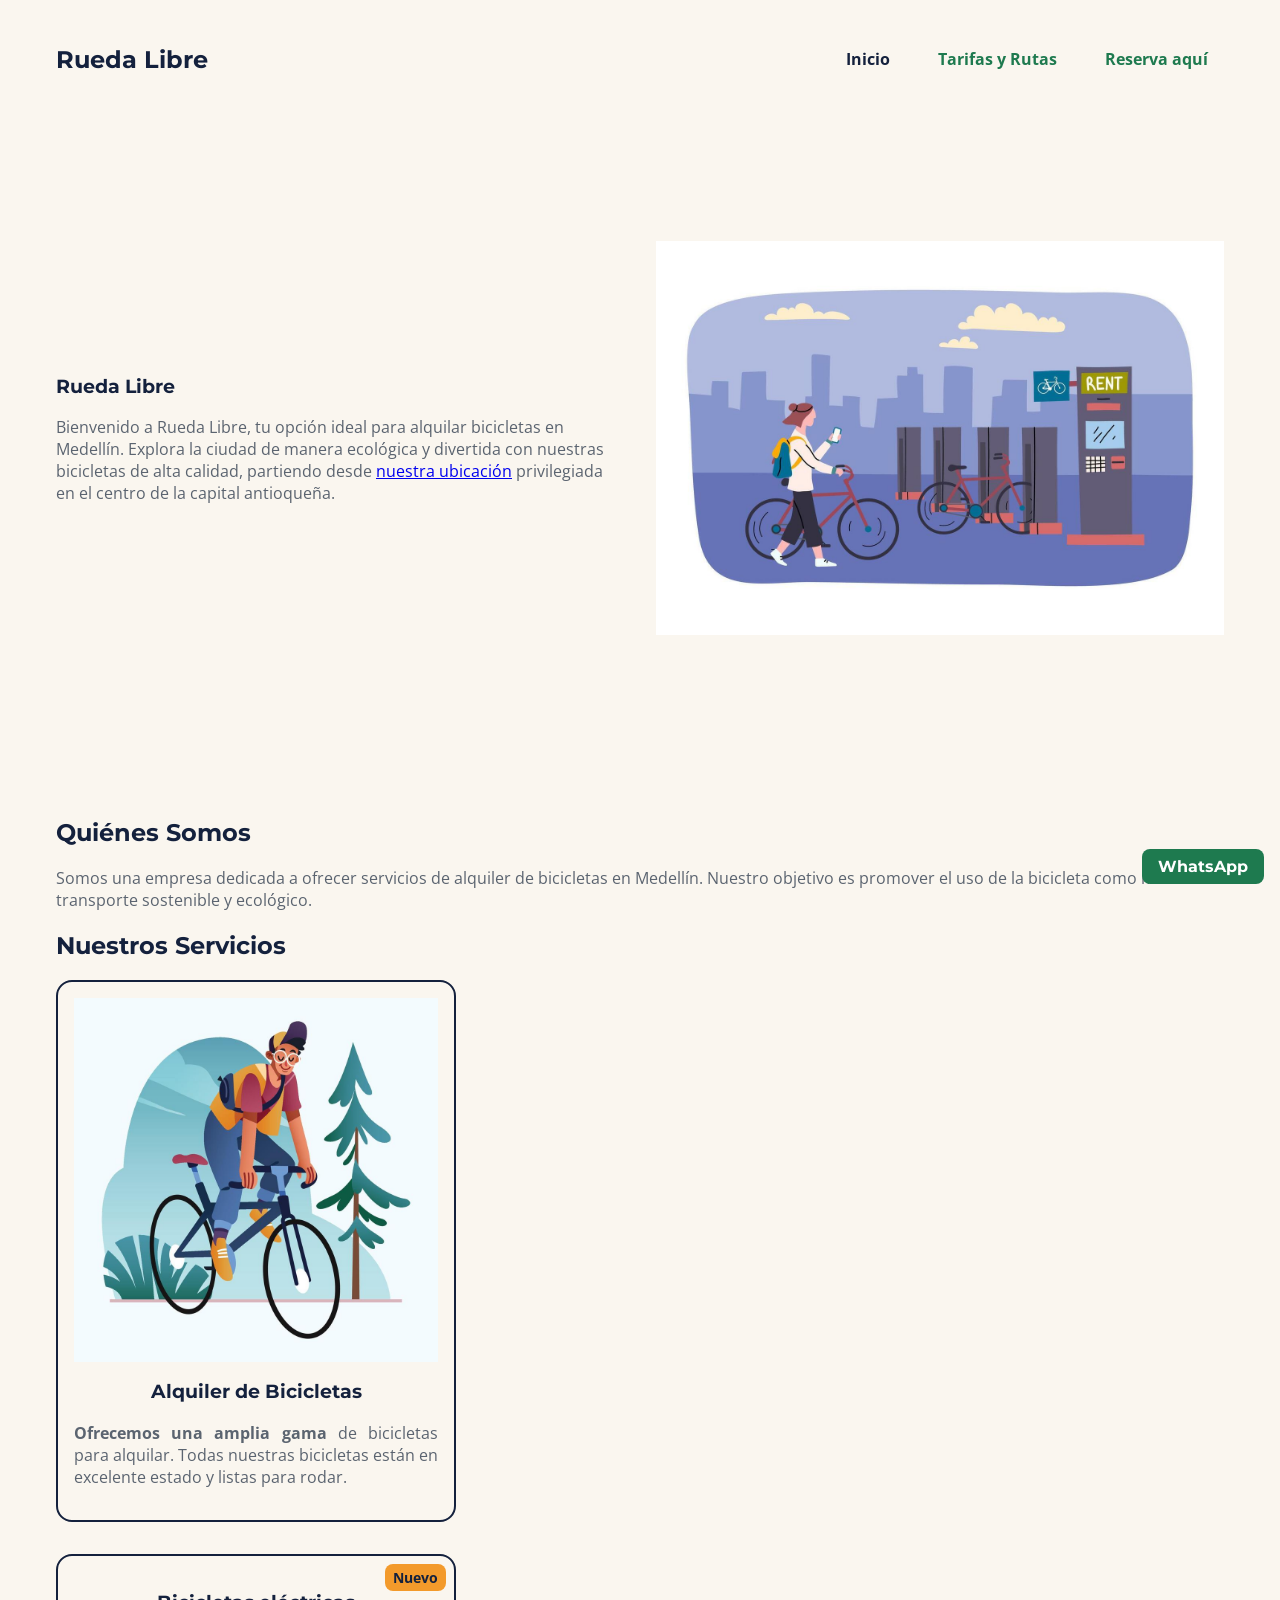
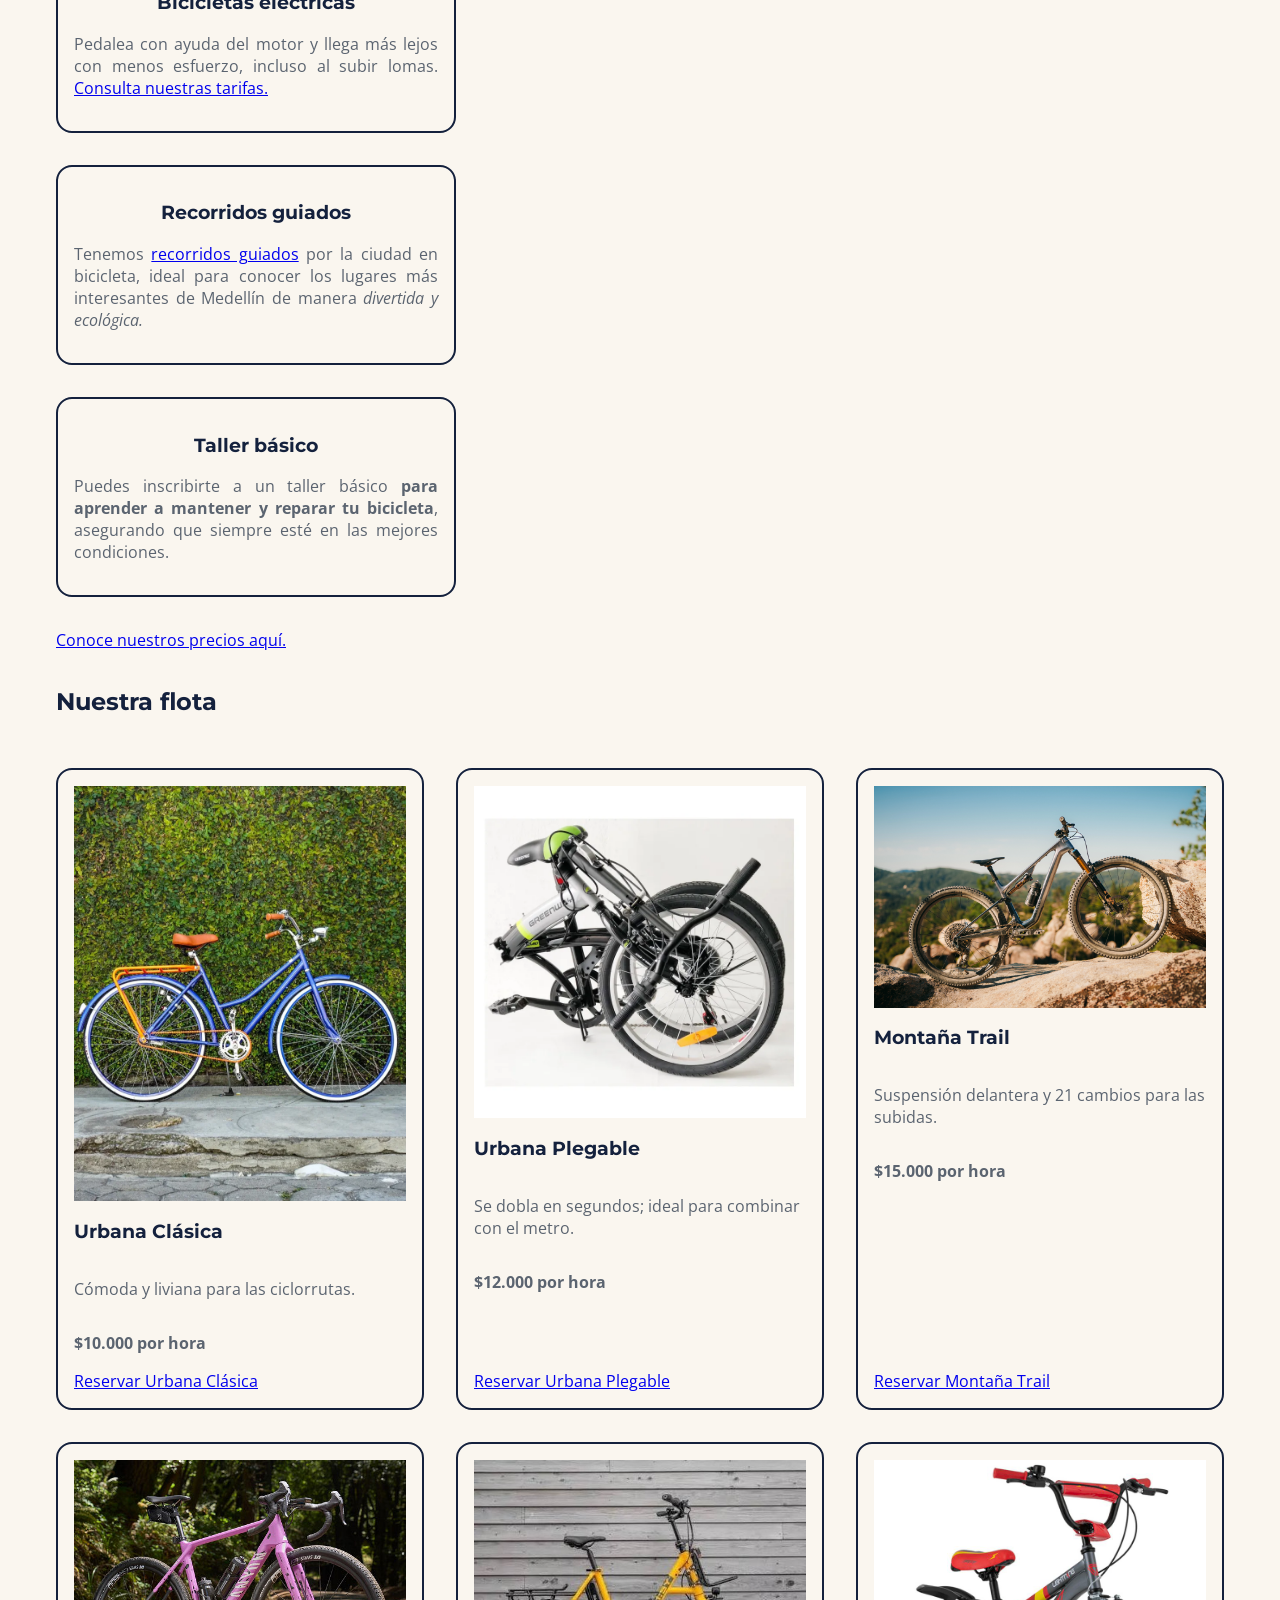
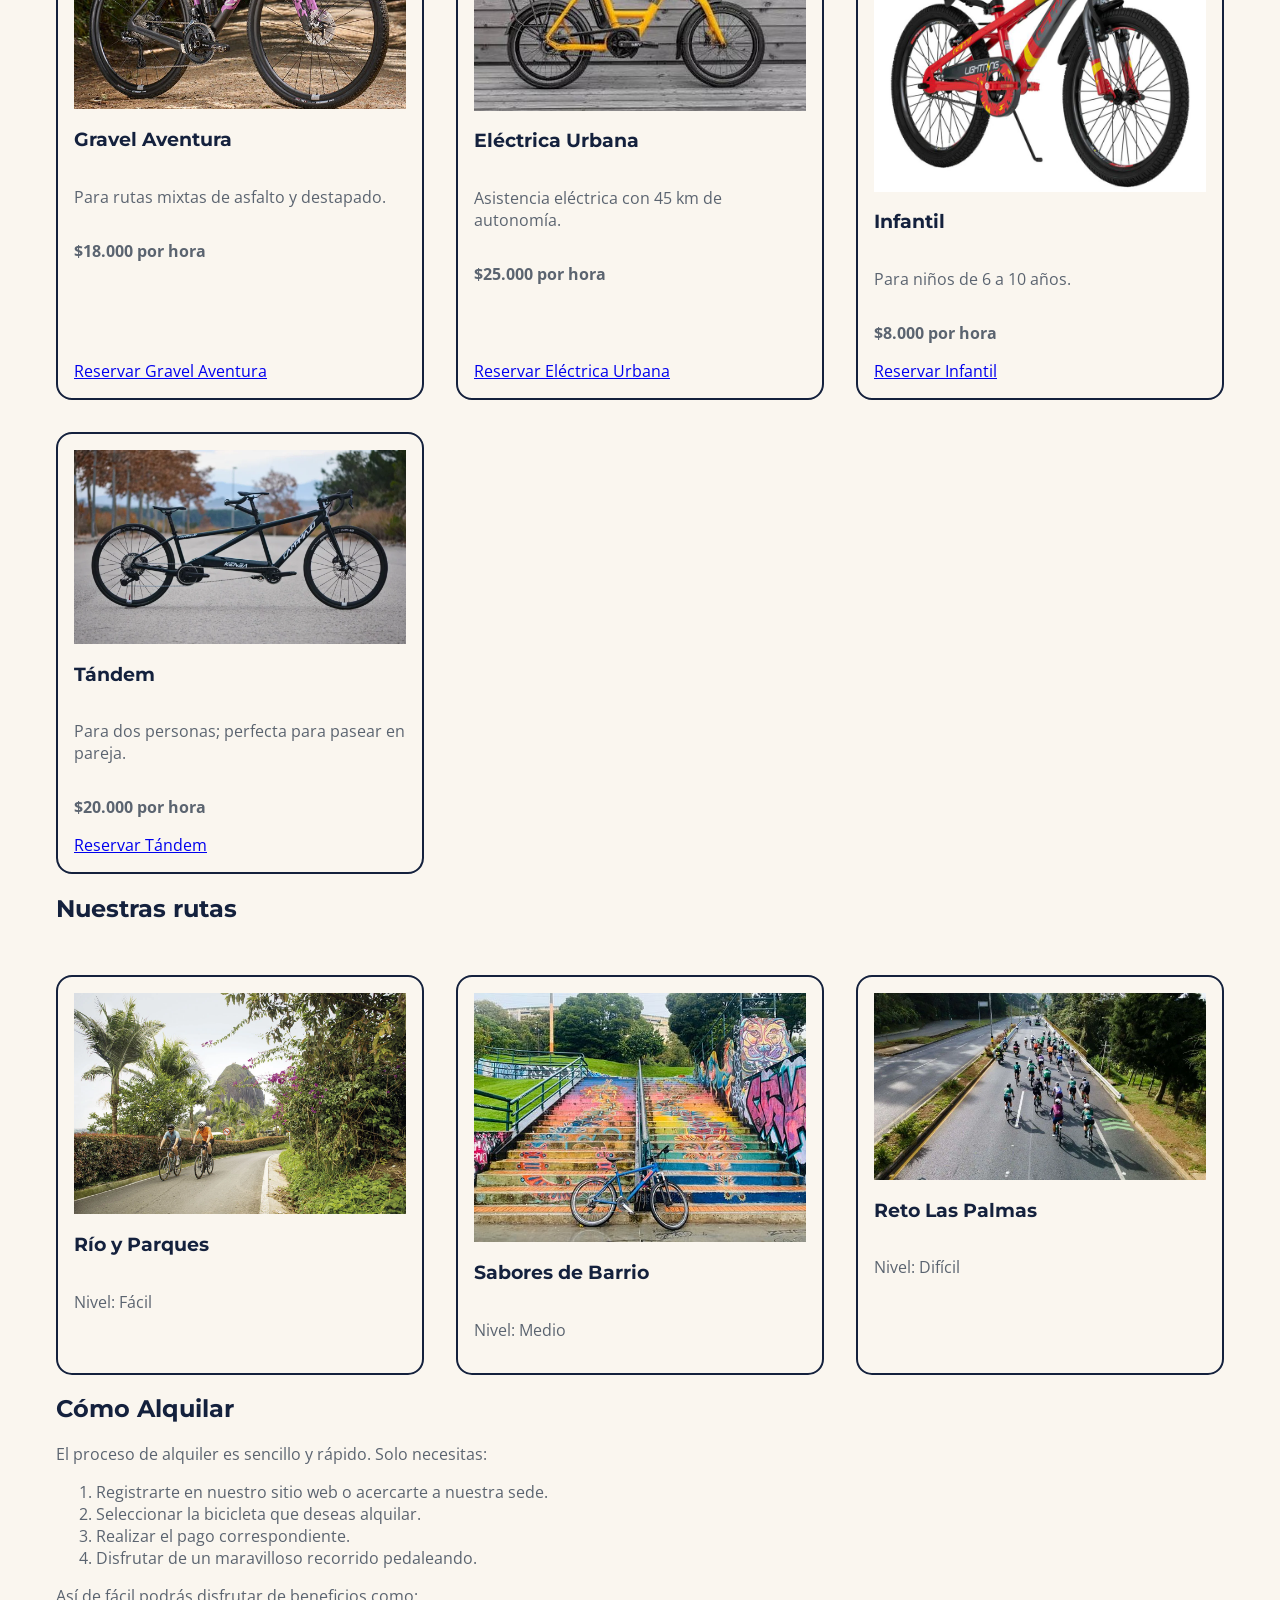
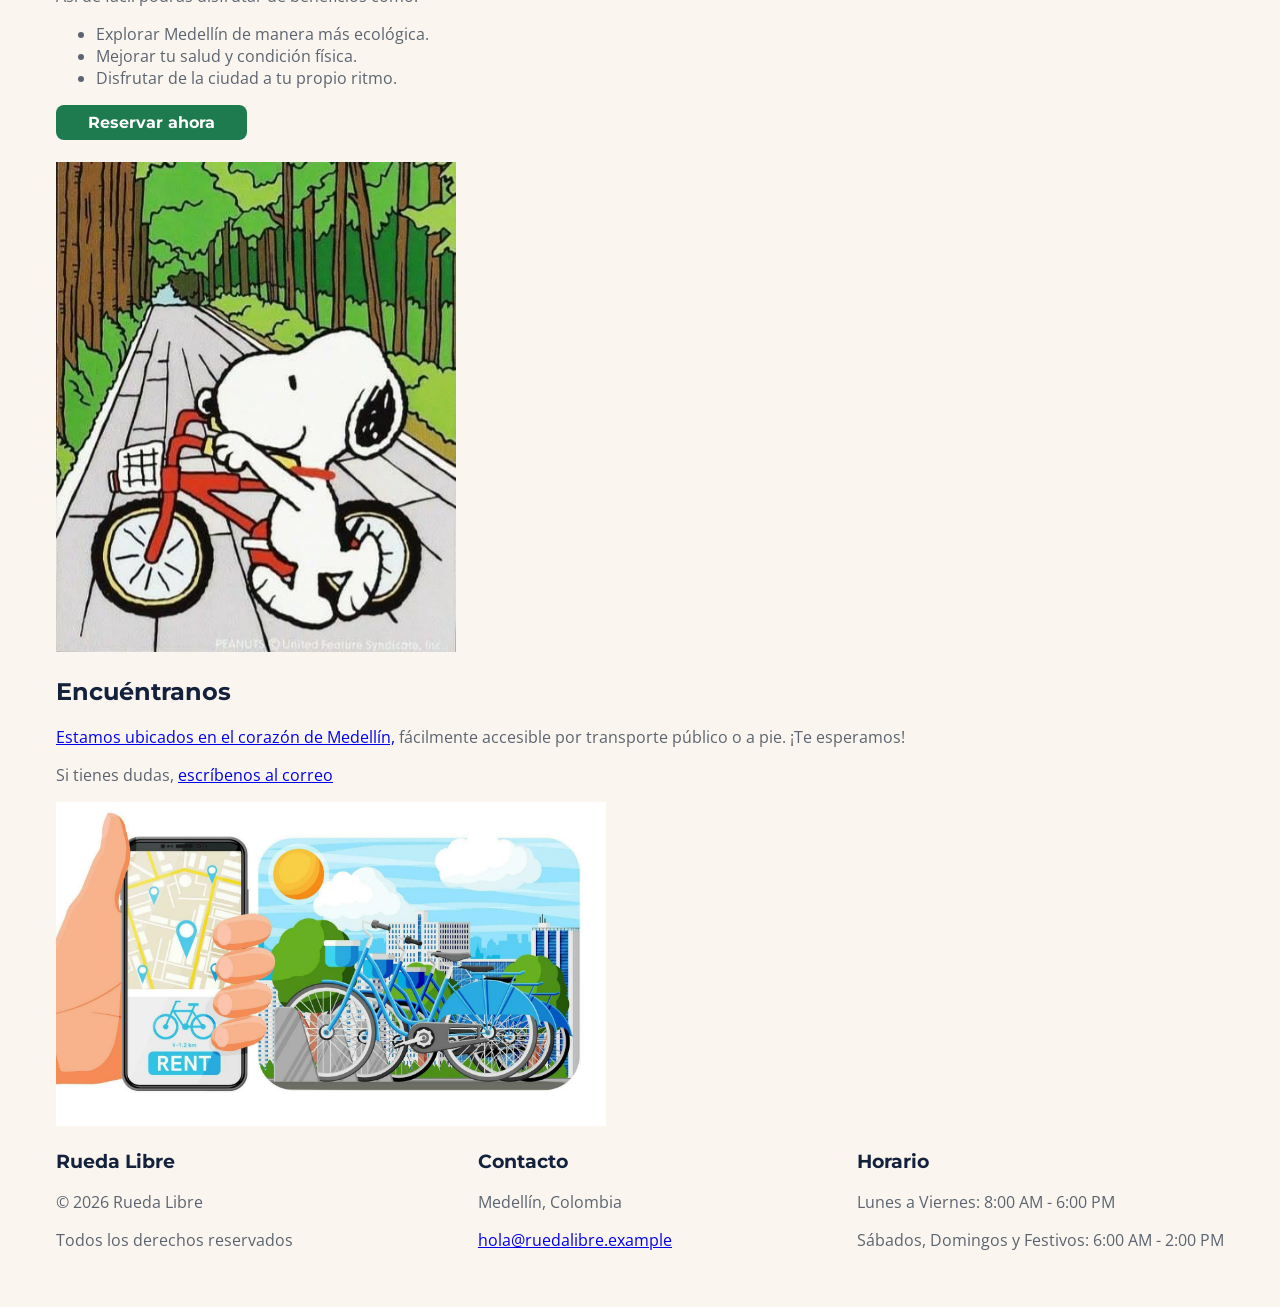
<file: index.html>
<!DOCTYPE html>
<html lang="es">
<head>
    <meta charset="UTF-8">
    <meta name="viewport" content="width=device-width, initial-scale=1.0">
    <meta name="description" content="Rueda Libre es una empresa de alquiler de bicicletas en Medellín">
    <title>Rueda Libre | Alquiler de bicicletas en Medellín</title>
    <link rel="preconnect" href="https://fonts.googleapis.com">
    <link rel="preconnect" href="https://fonts.gstatic.com" crossorigin>
    <link href="https://fonts.googleapis.com/css2?family=Montserrat:wght@400;700&family=Open+Sans:wght@400;600&display=swap" rel="stylesheet">
    <link rel="stylesheet" href="css/styles.css">


</head>

<body>
    <header>
   
        <nav>
            <a href="index.html" class="marca">Rueda Libre</a>
            <ul id="menu">
                <li><a href="index.html" class="activo"><strong>Inicio</strong></a></li>
                <li><a href="paginas/tarifas.html"><strong>Tarifas y Rutas</strong></a></li>                
                <li><a href="paginas/reservas.html"><strong>Reserva aquí</strong></a></li>
            </ul>
        </nav>

        <section class="portada">
            <section>
                <h1>Rueda Libre</h1>
                <p>Bienvenido a Rueda Libre, tu opción ideal para alquilar bicicletas en Medellín. Explora la ciudad de manera ecológica y divertida con nuestras bicicletas de alta calidad, partiendo desde 
                    <a href="#Contacto">nuestra ubicación</a> 
                privilegiada en el centro de la capital antioqueña.</p>
            </section>

            <img src="img/alquiler-bici.jpg" alt="Chica con bicicletas" width="500" height="350">
        </section>
        
   </header>

   <main>
    <section> 
        <h2>Quiénes Somos</h2>
        <p>Somos una empresa dedicada a ofrecer servicios de alquiler de bicicletas en Medellín. Nuestro objetivo es promover el uso de la bicicleta como medio de transporte sostenible y ecológico.</p>
    </section>

    <section id="enlace-tarifas"> 
        <h2>Nuestros Servicios</h2>
       
        <article class="tarjeta">
            <img src="img/boy-bici.jpg" alt="Chico en bicicleta" width="345" height="310">
            <h3>Alquiler de Bicicletas</h3>
        <p><strong>Ofrecemos una amplia gama</strong> de bicicletas para alquilar. Todas nuestras bicicletas están en excelente estado y listas para rodar.</p>
                
        </article>

        <article class="tarjeta tarjeta-nueva">
                <mark class="etiqueta-nuevo">Nuevo</mark>
                <h3>Bicicletas eléctricas</h3>
                <p>Pedalea con ayuda del motor y llega más lejos con menos esfuerzo, incluso al subir lomas. <a href="paginas/tarifas.html">Consulta nuestras tarifas.</a></p>
        </article>

        <article class="tarjeta"> 
            <h3>Recorridos guiados</h3>
            <p>Tenemos <a href="paginas/tarifas.html#tabla-recorridos">recorridos guiados</a> por la ciudad en bicicleta, ideal para conocer los lugares más interesantes de Medellín de manera <em>divertida y ecológica.</em></p>
        </article>

        <article class="tarjeta">
            <h3>Taller básico</h3>
            <p>Puedes inscribirte a un taller básico <strong>para aprender a mantener y reparar tu bicicleta</strong>, asegurando que siempre esté en las mejores condiciones.</p>
        </article>

        <p> <a href="paginas/tarifas.html">Conoce nuestros precios aquí.</a></p>
    </section>


    <section id="flota">
    <h2>Nuestra flota</h2>

    <article>
        <img src="img/urbana-clasica.png" alt="Bicicleta urbana clásica" width="250" height="310">
        <h3>Urbana Clásica</h3>
        <p>Cómoda y liviana para las ciclorrutas.</p>
        <p><strong>$10.000 por hora</strong></p>
        <a href="paginas/reservas.html">Reservar Urbana Clásica</a>
    </article>

    <article>
        <img src="img/urbana-plegable.png" alt="Bicicleta urbana plegable" width="290" height="310">
        <h3>Urbana Plegable</h3>
        <p>Se dobla en segundos; ideal para combinar con el metro.</p>
        <p><strong>$12.000 por hora</strong></p>
        <a href="paginas/reservas.html">Reservar Urbana Plegable</a>
    </article>

    <article>
        <img src="img/montana-trail.png" alt="Bicicleta Montaña Trail" width="415" height="300">
        <h3>Montaña Trail</h3>
        <p>Suspensión delantera y 21 cambios para las subidas.</p>
        <p><strong>$15.000 por hora</strong></p>
        <a href="paginas/reservas.html">Reservar Montaña Trail</a>
    </article>

    <article>
        <img src="img/gravel-aventura.jpg" alt="Bicicleta Gravel Aventura" width="415" height="310">
        <h3>Gravel Aventura</h3>
        <p>Para rutas mixtas de asfalto y destapado.</p>
        <p><strong>$18.000 por hora</strong></p>
        <a href="paginas/reservas.html">Reservar Gravel Aventura</a>
    </article>

    <article>
        <img src="img/electrica-urbana.jpg" alt="Bicicleta Eléctrica Urbana" width="435" height="340">
        <h3>Eléctrica Urbana</h3>
        <p>Asistencia eléctrica con 45 km de autonomía.</p>
        <p><strong>$25.000 por hora</strong></p>
        <a href="paginas/reservas.html">Reservar Eléctrica Urbana</a>
    </article>

    <article>
        <img src="img/infantil.jpg" alt="Bicicleta Infantil" width="420" height="340">
        <h3>Infantil</h3>
        <p>Para niños de 6 a 10 años.</p>
        <p><strong>$8.000 por hora</strong></p>
        <a href="paginas/reservas.html">Reservar Infantil</a>
    </article>

    <article>
        <img src="img/tandem.png" alt="Bicicleta Tándem" width="400" height="360">
        <h3>Tándem</h3>
        <p>Para dos personas; perfecta para pasear en pareja.</p>
        <p><strong>$20.000 por hora</strong></p>
        <a href="paginas/reservas.html">Reservar Tándem</a>
    </article>

</section>

<section id="rutas">
    <h2>Nuestras rutas</h2>
    <article>
        <img src="img/parques-rios.png" alt="Ciclistas en un parque" width="420" height="290">
        <h3>Río y Parques</h3>
        <p>Nivel: Fácil</p>
    </article>

    <article>
        <img src="img/sabores-barrio.jpg" alt="Bicicleta en un barrio de Medellín" width="400" height="300">
        <h3>Sabores de Barrio</h3>
        <p>Nivel: Medio</p>
    </article>

    <article>
        <img src="img/palmas.png" alt="Ciclistas subiendo Las Palmas" width="420" height="290">
        <h3>Reto Las Palmas</h3>
        <p>Nivel: Difícil</p>
    </article>
</section>






    <section>
    <h2>Cómo Alquilar</h2>
    <p>El proceso de alquiler es sencillo y rápido. Solo necesitas:</p>
        <ol>
            <li>Registrarte en nuestro sitio web o acercarte a nuestra sede.</li>
            <li>Seleccionar la bicicleta que deseas alquilar.</li>
            <li>Realizar el pago correspondiente.</li>
            <li>Disfrutar de un maravilloso recorrido pedaleando.</li>
        </ol>
        
    <p>Así de fácil podrás disfrutar de beneficios como:</p>
        <ul>
            <li>Explorar Medellín de manera más ecológica.</li>
            <li>Mejorar tu salud y condición física.</li>
            <li>Disfrutar de la ciudad a tu propio ritmo.</li>
        </ul>

    

    <a href="paginas/reservas.html" class="btn-cta">Reservar ahora</a><br><br>

    <img src="img/snoopy-forest.jpg" alt="Snoopy en un bosque con su bicicleta" width="400" height="450">
    </section>

    <section id="Contacto">
        <h2>Encuéntranos</h2>
        <p>
            <a href="https://www.google.com/maps/place/Comfama+San+Ignacio/@6.24535,-75.5661447,17.25z/data=!4m6!3m5!1s0x8e442981196a0ba7:0x3b2679f13fea70fa!8m2!3d6.2455172!4d-75.564696!16s%2Fg%2F11j7vjssxw?authuser=0&entry=ttu&g_ep=EgoyMDI2MTAxOS4wIKXMDSoASAFQAw%3D%3D" target="_blank" rel="noopener noreferrer">Estamos ubicados en el corazón de Medellín,</a>
         fácilmente accesible por transporte público o a pie. ¡Te esperamos!</p>
    </section>

    <aside>
        <p>Si tienes dudas, 
        <a href="mailto:hola@ruedalibre.example">escríbenos al correo</a>
    </p>
    <img src="img/ruta-bici.jpg" alt="Imagen de bicicletas para rentar" width="550" height="300">
    </aside>
    
</main>

    <footer>
        <section>
        <h3>Rueda Libre</h3>
    <p>© 2026 Rueda Libre</p>
    <p> Todos los derechos reservados</p>
        </section>

        <section>
            <h3>Contacto</h3>
        <p>Medellín, Colombia</p>
        <p><a href="mailto:hola@ruedalibre.example">hola@ruedalibre.example</a></p>
        </section> 
        
        <section>
            <h3>Horario</h3>
            <p>Lunes a Viernes: 8:00 AM - 6:00 PM</p>
            <p>Sábados, Domingos y Festivos: 6:00 AM - 2:00 PM</p>
        </section>
</footer>

<a href="https://wa.me/573000000000" class="btn-whatsapp" target="_blank" rel="noopener noreferrer">WhatsApp</a>

</body>
</html>
</file>
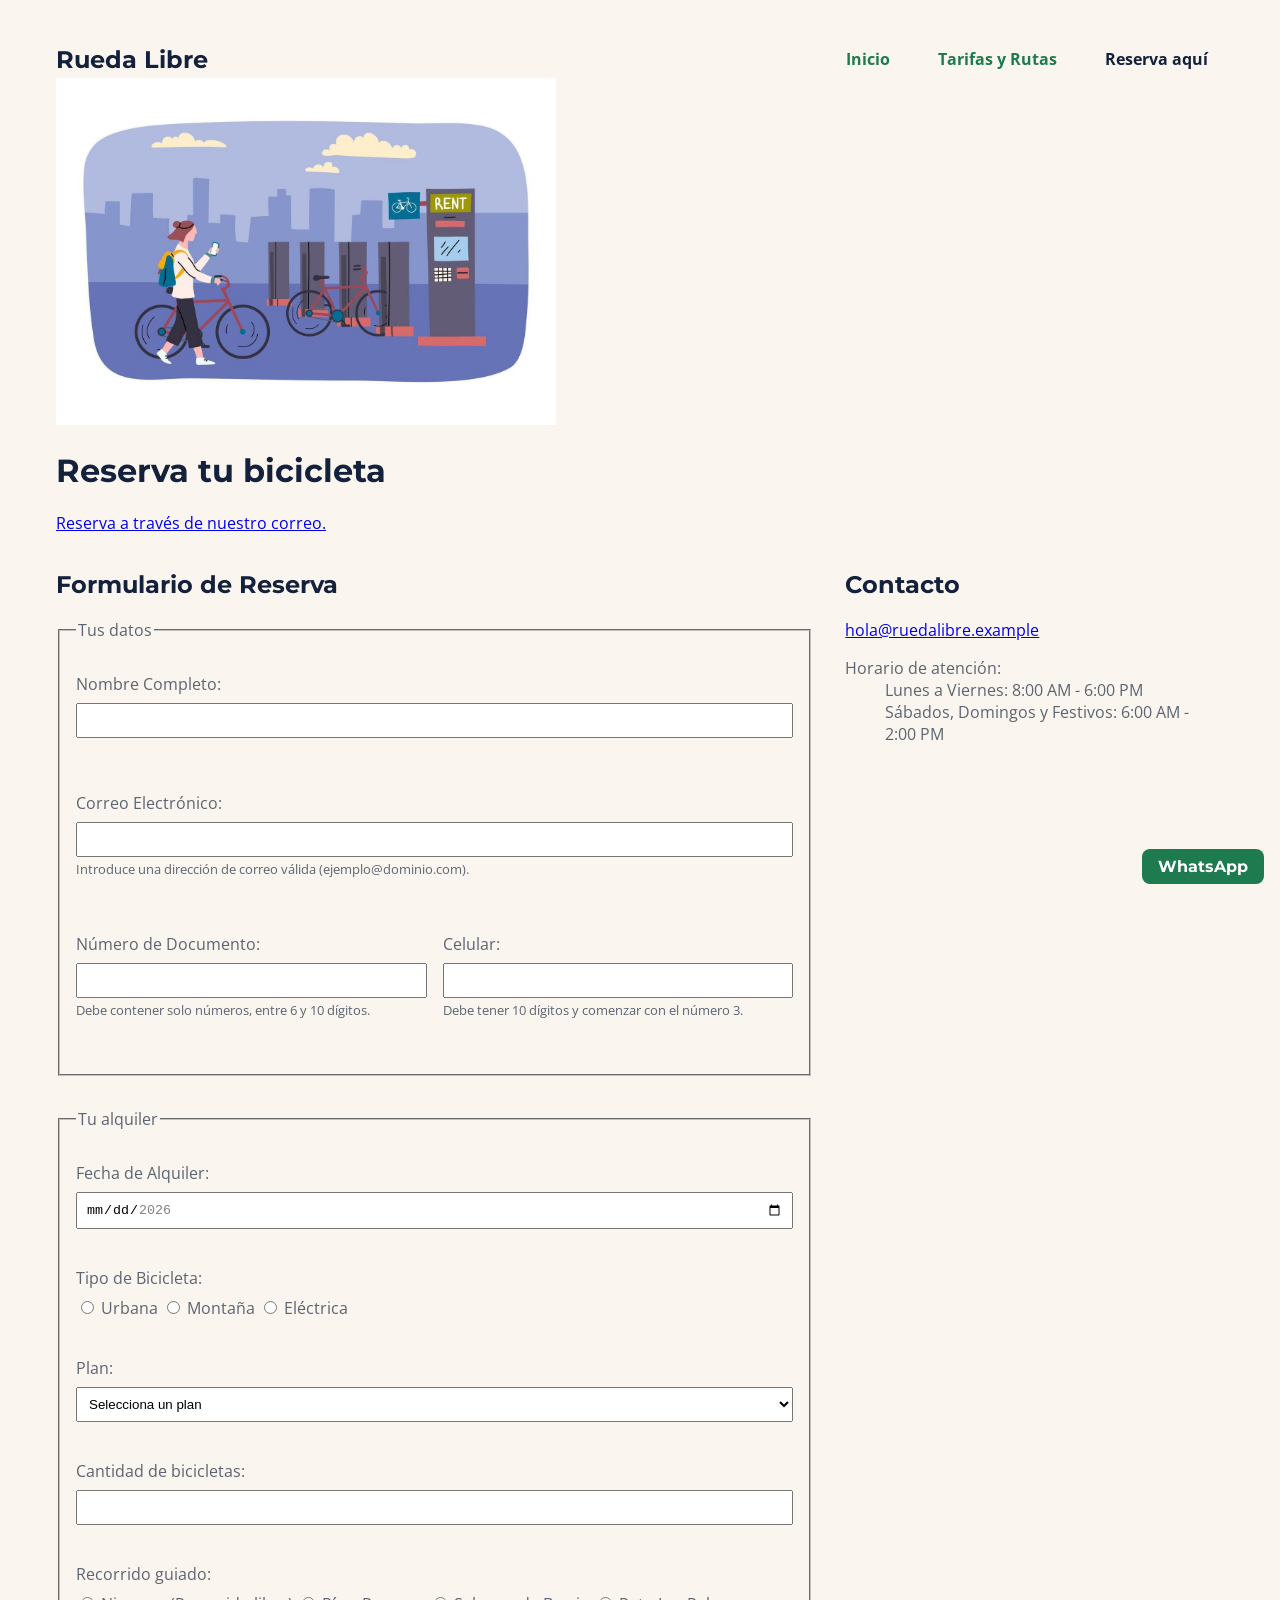
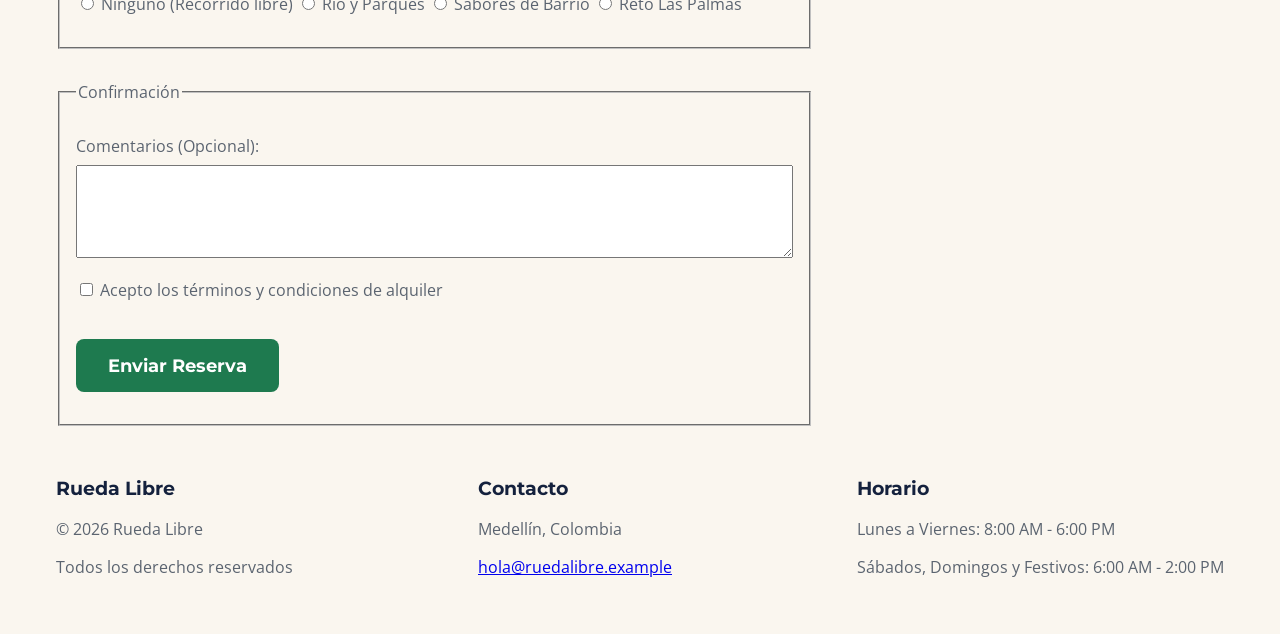
<file: paginas/reservas.html>
<!DOCTYPE html>
<html lang="es">
<head>
    <meta charset="UTF-8">
    <meta name="viewport" content="width=device-width, initial-scale=1.0">
    <meta name="description" content="Rueda Libre es una empresa de alquiler de bicicletas en Medellín">
    <title>Reservas</title>
    <link rel="preconnect" href="https://fonts.googleapis.com">
    <link rel="preconnect" href="https://fonts.gstatic.com" crossorigin>
    <link href="https://fonts.googleapis.com/css2?family=Montserrat:wght@400;700&family=Open+Sans:wght@400;600&display=swap" rel="stylesheet">
    <link rel="stylesheet" href="../css/styles.css">
</head>
<body>
    <header>

        <nav>
            <a href="../index.html" class="marca">Rueda Libre</a>
            <ul id="menu">
                <li><a href="../index.html"><strong>Inicio</strong></a></li>
                <li><a href="tarifas.html"><strong>Tarifas y Rutas</strong></a></li>
                <li><a href="reservas.html" class="activo"><strong>Reserva aquí</strong></a></li>
            </ul>
        </nav>

        <img src="../img/alquiler-bici.jpg" alt="Chica con bicicletas" width="500" height="350">
    
        <h1>Reserva tu bicicleta</h1>
        <p> <a href="mailto:hola@ruedalibre.example">Reserva a través de nuestro correo.</a>
        </p>
    
    </header>

<main class="reservas">

    <section>
        <h2>Formulario de Reserva</h2>
        <form action="#" method="post">
            <fieldset class="datos">
                <legend>Tus datos</legend>

                <p class="campo-completo">
                    <label for="nombre">Nombre Completo:</label>
                    <input type="text" id="nombre" name="nombre" minlength="3" maxlength="80" pattern="[a-zA-ZñÑáéíóúÁÉÍÓÚüÜ ]+" required><br><br>
                </p>

                <p class="campo-completo">
                    <label for="email">Correo Electrónico:</label>
                    <input type="email" id="email" name="email" required  multiple="false" maxlength="254" aria-describedby="email-req"><br>
                    <small id="email-req">Introduce una dirección de correo válida (ejemplo@dominio.com).</small><br><br>
                </p>


                <p>
                    <label for="documento_identidad">Número de Documento:</label>
                    <input type="text" id="documento_identidad" name="documento_identidad" inputmode="numeric" pattern="[0-9]{6,10}" minlength="6" maxlength="10" required aria-describedby="doc-req"><br>
                    <small id="doc-req">Debe contener solo números, entre 6 y 10 dígitos.</small><br><br>
                </p>

                

                <p>
                    <label for="telefono">Celular:</label>
                    <input type="tel" id="telefono" name="telefono" inputmode="tel" pattern="3[0-9]{9}" minlength="10" maxlength="10" aria-describedby="telefono-req" required><br>
                    <small id="telefono-req">Debe tener 10 dígitos y comenzar con el número 3.</small>
                </p>
                
            </fieldset>

            <fieldset>
                <legend>Tu alquiler</legend>

                <p>
                    <label for="fecha-alquiler">Fecha de Alquiler:</label>
                    <input type="date" id="fecha-alquiler" name="fecha-alquiler" min="2026-11-01" max="2026-12-31" required><br><br>
                </p>

                <p>
                    <label>Tipo de Bicicleta:</label>
                    <input type="radio" id="urbana" name="tipo_bicicleta" value="urbana" required>
                    <label for="urbana">Urbana</label>
                    
                    <input type="radio" id="montana" name="tipo_bicicleta" value="montana">
                    <label for="montana">Montaña</label>
                    
                    <input type="radio" id="electrica" name="tipo_bicicleta" value="electrica">
                    <label for="electrica">Eléctrica</label><br><br>
                </p>

                <p>

                    <label for="plan">Plan:</label>
                    <select id="plan" name="plan" required>
                        <option value="">Selecciona un plan</option>
                        <option value="1hora">1 Hora</option>
                        <option value="medio_dia">Medio Día (4 horas)</option>
                        <option value="dia_completo">Día Completo</option>
                    </select> <br><br>
                       
                </p>

                <p>
                    <label for="cantidad-bicicletas">Cantidad de bicicletas:</label>
                    <input type="number" id="cantidad-bicicletas" name="cantidad-bicicletas" min="1" max="6" step="1" required><br><br>
                </p>  

                <p>
                    <label>Recorrido guiado:</label>

                    <input type="radio" id="recorrido-ninguno" name="recorrido_guiado" value="ninguno" required>
                    <label for="recorrido-ninguno">Ninguno (Recorrido libre)</label>
                
                    <input type="radio" id="rio-parques" name="recorrido_guiado" value="rio-parques">
                    <label for="rio-parques">Río y Parques</label>
                    
                    <input type="radio" id="sabores-barrio" name="recorrido_guiado" value="sabores-barrio">
                    <label for="sabores-barrio">Sabores de Barrio</label>

                    <input type="radio" id="reto-palmas" name="recorrido_guiado" value="reto-palmas">
                    <label for="reto-palmas">Reto Las Palmas</label>

                </p>

            </fieldset>

            <fieldset>
                <legend>Confirmación</legend>
                <p> 
                    <label for="comentarios">Comentarios (Opcional):</label>
                    <textarea id="comentarios" name="comentarios" rows="5" cols="50" maxlength="300"></textarea><br>
                </p>
                <p>
                    <input type="checkbox" id="politicas" name="politicas_aceptadas" value="aceptadas" required>
                    <label for="politicas">Acepto los términos y condiciones de alquiler</label><br><br>
                </p>

                <p>
                    <button type="submit">Enviar Reserva</button>
                </p>
                
            </fieldset>
            </form>
        </section> 



    <aside>
        <h2>Contacto</h2>
        <p><a href="mailto:hola@ruedalibre.example">hola@ruedalibre.example</a></p>
                <dl>
            <dt>Horario de atención:</dt>
            <dd>Lunes a Viernes: 8:00 AM - 6:00 PM</dd>
            <dd>Sábados, Domingos y Festivos: 6:00 AM - 2:00 PM</dd>
        </dl>
    </aside>



</main>

<footer>
        <section>
        <h3>Rueda Libre</h3>
    <p>© 2026 Rueda Libre</p>
    <p> Todos los derechos reservados</p>
        </section>

        <section>
            <h3>Contacto</h3>
        <p>Medellín, Colombia</p>
        <p><a href="mailto:hola@ruedalibre.example">hola@ruedalibre.example</a></p>
        </section> 
        
        <section>
            <h3>Horario</h3>
            <p>Lunes a Viernes: 8:00 AM - 6:00 PM</p>
            <p>Sábados, Domingos y Festivos: 6:00 AM - 2:00 PM</p>
        </section>
</footer>

<a href="https://wa.me/573000000000" class="btn-whatsapp" target="_blank" rel="noopener noreferrer">WhatsApp</a>

</body>
</html>
</file>
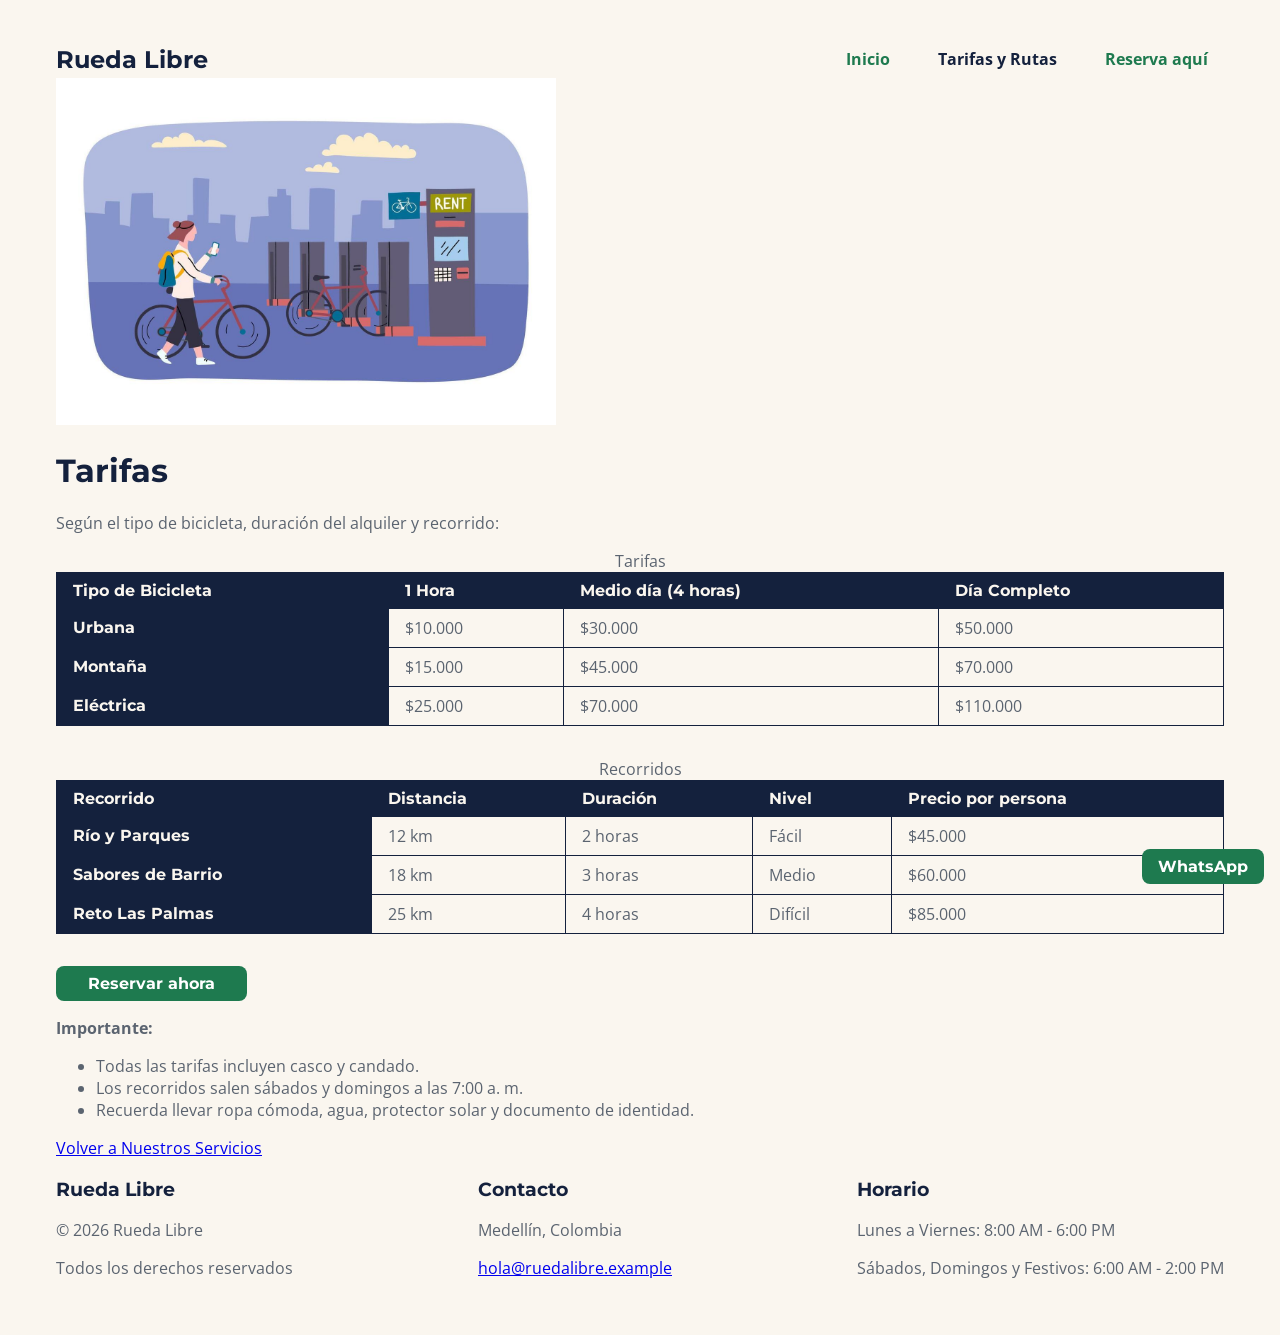
<file: paginas/tarifas.html>
<!DOCTYPE html>
<html lang="es">
<head>
    <meta charset="UTF-8">
    <meta name="viewport" content="width=device-width, initial-scale=1.0">
    <meta name="description" content="Rueda Libre es una empresa de alquiler de bicicletas en Medellín">
    <title>Tarifas</title>
    <link rel="preconnect" href="https://fonts.googleapis.com">
    <link rel="preconnect" href="https://fonts.gstatic.com" crossorigin>
    <link href="https://fonts.googleapis.com/css2?family=Montserrat:wght@400;700&family=Open+Sans:wght@400;600&display=swap" rel="stylesheet">
    <link rel="stylesheet" href="../css/styles.css">
</head>

<body>
    <header>    

    <nav>
        <a href="../index.html" class="marca">Rueda Libre</a>
            <ul id="menu">
                <li><a href="../index.html"><strong>Inicio</strong></a></li>
                <li><a href="tarifas.html" class="activo"><strong>Tarifas y Rutas</strong></a></li>
                <li><a href="reservas.html"><strong>Reserva aquí</strong></a></li>
            </ul>
    </nav>

    <img src="../img/alquiler-bici.jpg" alt="Chica con bicicletas" width="500" height="350">

    <h1>Tarifas</h1>

    <p>Según el tipo de bicicleta, duración del alquiler y recorrido:</p>

    </header>

    <main>
        <section>
        <table>
            <caption>Tarifas</caption>
            <thead>
                <tr>
                    <th scope="col">Tipo de Bicicleta</th>
                    <th scope="col">1 Hora</th>
                    <th scope="col">Medio día (4 horas)</th>
                    <th scope="col">Día Completo</th>
                </tr>
            </thead>
            <tbody>
                <tr>
                    <th scope="row">Urbana</th>
                    <td data-label="1 Hora">$10.000</td>
                    <td data-label="Medio día (4 horas)">$30.000</td>
                    <td data-label="Día Completo">$50.000</td>
                </tr>
                <tr>
                    <th scope="row">Montaña</th>
                    <td data-label="1 Hora">$15.000</td>
                    <td data-label="Medio día (4 horas)">$45.000</td>
                    <td data-label="Día Completo">$70.000</td>
                </tr>
                <tr>
                    <th scope="row">Eléctrica</th>
                    <td data-label="1 Hora">$25.000</td>
                    <td data-label="Medio día (4 horas)">$70.000</td>
                    <td data-label="Día Completo">$110.000</td>
                </tr>
            </tbody>
        </table>
        </section>

        <section>
        <table id="tabla-recorridos">
    <caption>Recorridos</caption>
    <thead>
        <tr>
            <th scope="col">Recorrido</th>
            <th scope="col">Distancia</th>
            <th scope="col">Duración</th>
            <th scope="col">Nivel</th>
            <th scope="col">Precio por persona</th>
        </tr>
    </thead>
    <tbody>
        <tr>
            <th scope="row">Río y Parques</th>
            <td data-label="Distancia">12 km</td>
            <td data-label="Duración">2 horas</td>
            <td data-label="Nivel">Fácil</td>
            <td data-label="Precio por persona">$45.000</td>
        </tr>

        <tr>
            <th scope="row">Sabores de Barrio</th>
            <td data-label="Distancia">18 km</td>
            <td data-label="Duración">3 horas</td>
            <td data-label="Nivel">Medio</td>
            <td data-label="Precio por persona">$60.000</td>
        </tr>

        <tr>
            <th scope="row">Reto Las Palmas</th>
            <td data-label="Distancia">25 km</td>
            <td data-label="Duración">4 horas</td>
            <td data-label="Nivel">Difícil</td>
            <td data-label="Precio por persona">$85.000</td>
        </tr>
    </tbody>
</table>
    <a href="reservas.html" class="btn-cta">Reservar ahora</a>
        </section>


<aside>
    <p> <strong>Importante:</strong> </p>
<ul>
    <li>Todas las tarifas incluyen casco y candado.</li>
    <li>Los recorridos salen sábados y domingos a las 7:00 a. m.</li>
    <li>Recuerda llevar ropa cómoda, agua, protector solar y documento de identidad.</li>
</ul>
</aside>

<nav aria-label="Navegación de retorno">
    <a href="../index.html#enlace-tarifas">Volver a Nuestros Servicios</a>
</nav>

</main>

<footer>
        <section>
        <h3>Rueda Libre</h3>
    <p>© 2026 Rueda Libre</p>
    <p> Todos los derechos reservados</p>
        </section>

        <section>
            <h3>Contacto</h3>
        <p>Medellín, Colombia</p>
        <p><a href="mailto:hola@ruedalibre.example">hola@ruedalibre.example</a></p>
        </section> 
        
        <section>
            <h3>Horario</h3>
            <p>Lunes a Viernes: 8:00 AM - 6:00 PM</p>
            <p>Sábados, Domingos y Festivos: 6:00 AM - 2:00 PM</p>
        </section>
</footer>

<a href="https://wa.me/573000000000" class="btn-whatsapp" target="_blank" rel="noopener noreferrer">WhatsApp</a>

</body>
</html>
</file>
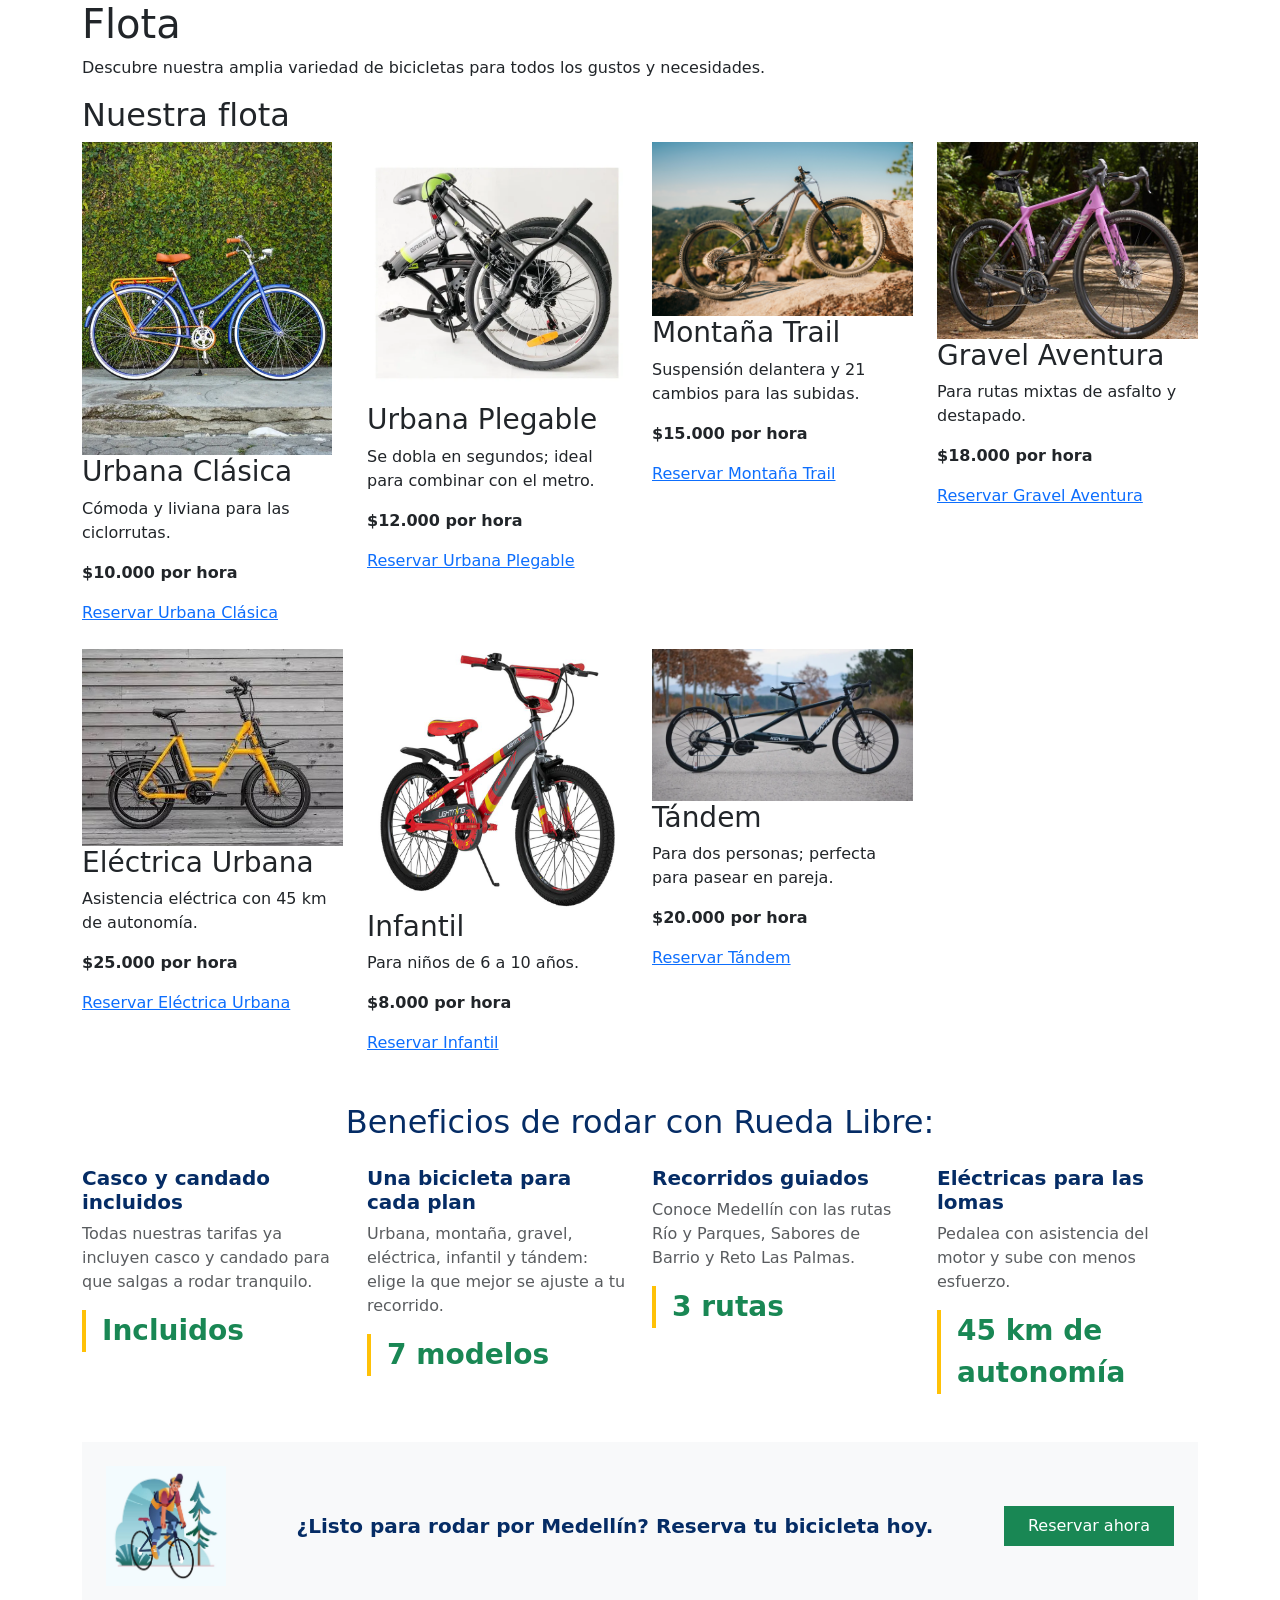
<file: pruebas/catalogo-bootstrap.html>
<!DOCTYPE html>
<html lang="es">
<head>
<meta charset="UTF-8">
<meta name="viewport" content="width=device-width, initial-scale=1.0">
<title>Catálogo de flota | Rueda Libre</title>
<link href="https://cdn.jsdelivr.net/npm/bootstrap@5.3.8/dist/css/bootstrap.min.css" rel="stylesheet" integrity="sha384-sRIl4kxILFvY47J16cr9ZwB07vP4J8+LH7qKQnuqkuIAvNWLzeN8tE5YBujZqJLB" crossorigin="anonymous">
</head>


<body>


<main class="container">

<h1>Flota</h1>
    <p>Descubre nuestra amplia variedad de bicicletas para todos los gustos y necesidades.</p>

<section id="flota">
<h2>Nuestra flota</h2>


<div class="row row-cols-1 row-cols-sm-2 row-cols-lg-3 row-cols-xl-4 g-4">
<article class="col">
<img src="../img/urbana-clasica.png" alt="Bicicleta urbana clásica" width="250" height="310"class="img-fluid">
<h3>Urbana Clásica</h3>
<p>Cómoda y liviana para las ciclorrutas.</p>
<p><strong>$10.000 por hora</strong></p>
<a href="../paginas/reservas.html">Reservar Urbana Clásica</a>
</article>

<article class="col">
<img src="../img/urbana-plegable.png" alt="Bicicleta urbana plegable" width="290" height="310" class="img-fluid">
<h3>Urbana Plegable</h3>
<p>Se dobla en segundos; ideal para combinar con el metro.</p>
<p><strong>$12.000 por hora</strong></p>
<a href="../paginas/reservas.html">Reservar Urbana Plegable</a>
</article>

<article class="col">
<img src="../img/montana-trail.png" alt="Bicicleta Montaña Trail" width="415" height="300" class="img-fluid">
<h3>Montaña Trail</h3>
<p>Suspensión delantera y 21 cambios para las subidas.</p>
<p><strong>$15.000 por hora</strong></p>
<a href="../paginas/reservas.html">Reservar Montaña Trail</a>
</article>

<article class="col">
<img src="../img/gravel-aventura.jpg" alt="Bicicleta Gravel Aventura" width="415" height="310" class="img-fluid">
<h3>Gravel Aventura</h3>
<p>Para rutas mixtas de asfalto y destapado.</p>
<p><strong>$18.000 por hora</strong></p>
<a href="../paginas/reservas.html">Reservar Gravel Aventura</a>
</article>

<article class="col">
<img src="../img/electrica-urbana.jpg" alt="Bicicleta Eléctrica Urbana" width="435" height="340" class="img-fluid">
<h3>Eléctrica Urbana</h3>
<p>Asistencia eléctrica con 45 km de autonomía.</p>
<p><strong>$25.000 por hora</strong></p>
<a href="../paginas/reservas.html">Reservar Eléctrica Urbana</a>
</article>

<article class="col">
<img src="../img/infantil.jpg" alt="Bicicleta Infantil" width="420" height="340" class="img-fluid">
<h3>Infantil</h3>
<p>Para niños de 6 a 10 años.</p>
<p><strong>$8.000 por hora</strong></p>
<a href="../paginas/reservas.html">Reservar Infantil</a>
</article>

<article class="col">
<img src="../img/tandem.png" alt="Bicicleta Tándem" width="400" height="360" class="img-fluid">
<h3>Tándem</h3>
<p>Para dos personas; perfecta para pasear en pareja.</p>
<p><strong>$20.000 por hora</strong></p>
<a href="../paginas/reservas.html">Reservar Tándem</a>
</article>

</div>

</section>

<section id="beneficios" class="py-5">

<h2 class="text-center text-primary-emphasis mb-4">Beneficios de rodar con Rueda Libre:</h2>

<div class="row row-cols-1 row-cols-sm-2 row-cols-lg-4 g-4">


    <article class="col"> 
                <h3 class="fs-5 fw-bold text-primary-emphasis">Casco y candado incluidos</h3>
                <p class="text-body-secondary">Todas nuestras tarifas ya incluyen casco y candado para que salgas a rodar tranquilo.</p>
                <p class="fs-3 fw-bold text-success mb-0 border-start border-4 border-warning ps-3">Incluidos</p>
            </article>
 
    
    <article class="col"> 
         <h3 class="fs-5 fw-bold text-primary-emphasis">Una bicicleta para cada plan</h3>
         <p class="text-body-secondary">Urbana, montaña, gravel, eléctrica, infantil y tándem: elige la que mejor se ajuste a tu recorrido.</p>
        <p class="fs-3 fw-bold text-success mb-0 border-start border-4 border-warning ps-3">7 modelos</p>
        </article>


    <article class="col"> 
                      <h3 class="fs-5 fw-bold text-primary-emphasis">Recorridos guiados</h3>
                <p class="text-body-secondary">Conoce Medellín con las rutas Río y Parques, Sabores de Barrio y Reto Las Palmas.</p>
                <p class="fs-3 fw-bold text-success mb-0 border-start border-4 border-warning ps-3">3 rutas</p>
            </article>


    <article class="col"> 
        <h3 class="fs-5 fw-bold text-primary-emphasis">Eléctricas para las lomas</h3>
                <p class="text-body-secondary">Pedalea con asistencia del motor y sube con menos esfuerzo.</p>
                <p class="fs-3 fw-bold text-success mb-0 border-start border-4 border-warning ps-3">45 km de autonomía</p>
            </article>
 

</div>

</section>


<section id="reservar-ahora" class="d-flex flex-column flex-md-row justify-content-md-between align-items-center gap-3 bg-body-tertiary p-4">

  <img src="../img/boy-bici.jpg" alt="" width="120" height="108" class="d-none d-md-block img-fluid">

 <p class="mb-0 fs-5 fw-semibold text-primary-emphasis text-center text-md-start">¿Listo para rodar por Medellín? Reserva tu bicicleta hoy.</p>

<a href="../paginas/reservas.html" class="text-bg-success px-4 py-2 text-decoration-none">Reservar ahora</a>
    </section>






</main>

<script src="https://cdn.jsdelivr.net/npm/bootstrap@5.3.8/dist/js/bootstrap.bundle.min.js" integrity="sha384-FKyoEForCGlyvwx9Hj09JcYn3nv7wiPVlz7YYwJrWVcXK/BmnVDxM+D2scQbITxI" crossorigin="anonymous"></script>
</body>
</html>
</file>
<file: css/styles.css>
:root {
    --titulos-encabezados: #14213D;
    --fondo: #FAF6EF;
    --botones-enlaces: #1E7A4F;
    --naranja-pedal: #F39A2B;
    --texto: #5B6470;
    --blanco: #FFFFFF;

    --fuente-titulos: 'Montserrat', sans-serif;
    --fuente-texto: 'Open Sans', sans-serif;

    --espacio-xs: 0.25rem;
    --espacio-s: 0.5rem;
    --espacio-m: 1rem;
    --espacio-l: 2rem;
}

 /*Aplicar box-sizing: border-box a todos los elementos*/ 
*,
*::before,
*::after {
  box-sizing: border-box;
}


body {
  font-family: var(--fuente-texto);
  color: var(--texto);
  background-color: var(--fondo);
  padding: var(--espacio-m);
}


img {
  max-width: 100%;
  height: auto;
}

/* Fuente de títulos: encabezados, celdas de encabezado de tabla y botón CTA */
h1, h2, h3, h4, h5, h6,
th,
.btn-cta {
  font-family: var(--fuente-titulos);
}

h1, h2, h3, h4, h5, h6 {
 color: var(--titulos-encabezados);
}

/*Estructura de página*/
header, 
main, 
footer{
  max-width: 75rem;
  margin-left: auto;
  margin-right: auto;
  padding: 0 var(--espacio-m);
}

/*Encabezado y menú móvil*/

header nav {
  display: flex;
  flex-direction: column;
  align-items: center;
  gap: var(--espacio-m);
}

.marca {
  font-family: var(--fuente-titulos);
  font-size: 1.5rem;
  font-weight: 700;
  color: var(--titulos-encabezados);
  text-decoration: none;
}
 
nav ul {
  display: flex;
  flex-wrap: wrap;
  justify-content: center;
  gap: var(--espacio-m);
  list-style: none;
  margin: 0;
  padding: 0;
}

#menu a {
  display: block;
  color: var(--botones-enlaces);
  text-decoration: none;
  padding: var(--espacio-s) var(--espacio-m);
}
 
#menu a.activo {
  color: var(--titulos-encabezados);
  font-weight: 600;
}

#menu a:hover {
  background-color: var(--botones-enlaces);
  color: var(--blanco);
}

/*Portada*/

.portada {
  display: grid;
  gap: var(--espacio-l);
}
 
.portada img {
  width: 100%;
  height: auto;
}


/*Botones*/

.btn-cta,
form button,
.btn-whatsapp {
  background-color: var(--botones-enlaces);
  color: var(--blanco);
  border-radius: 0.5rem;
  font-family: var(--fuente-titulos);
  font-weight: 700;
  text-decoration: none;
}

.btn-cta {
  display: inline-block;
  padding: var(--espacio-s) var(--espacio-l);
}
 
form button {
  padding: var(--espacio-m) var(--espacio-l);
  border: none;
  font-size: 1.1rem;
}
 
.btn-whatsapp {
  position: fixed;
  bottom: var(--espacio-m);
  right: var(--espacio-m);
  padding: var(--espacio-s) var(--espacio-m);
  z-index: 10;
}

.btn-cta:hover,
.btn-cta:focus,
form button:hover,
form button:focus,
.btn-whatsapp:hover,
.btn-whatsapp:focus {
  background-color: var(--titulos-encabezados);
  outline: 3px solid var(--titulos-encabezados);
  outline-offset: 3px;
}

.btn-cta:active {
  background-color: var(--botones-enlaces);
}

/*Foco visible*/

#menu a:focus,
form input:focus,
form select:focus,
form textarea:focus {
  outline: 3px solid var(--botones-enlaces);
  outline-offset: 2px;
}

/*Tarjetas servicios*/

.tarjeta {
  background-color: var(--fondo);
  border: 2px solid var(--titulos-encabezados);
  border-radius: var(--espacio-m);
  padding: var(--espacio-m);
  margin-bottom: var(--espacio-l);
  max-width: 25rem;
  text-align: center;
}
 
.tarjeta p {
  text-align: justify;
  hyphens: auto;
}
 
.tarjeta img {
  display: block;
  width: 100%;
  height: auto;
}

.tarjeta-nueva {
  position: relative;
}
 
.etiqueta-nuevo {
  position: absolute;
  top: var(--espacio-s);
  right: var(--espacio-s);
  background-color: var(--naranja-pedal);
  color: var(--titulos-encabezados);
  padding: 0.25rem var(--espacio-s);
  border-radius: 0.5rem;
  font-size: 0.875rem;
  font-weight: 700;
}

/*Flota y rutas*/

#flota,
#rutas {
  display: grid;
  gap: var(--espacio-l);
}

#flota {
  grid-template-columns: repeat(auto-fit, minmax(min(18rem, 100%), 1fr));
}
 
#rutas {
  grid-template-columns: 1fr;
}
 
#flota h2,
#rutas h2 {
  grid-column: 1 / -1;
}

#flota article,
#rutas article {
  display: flex;
  flex-direction: column;
  border: 2px solid var(--titulos-encabezados);
  border-radius: var(--espacio-m);
  padding: var(--espacio-m);
}
 
#flota article a {
  margin-top: auto;
  align-self: flex-start;
}
 
#flota img,
#rutas img {
  width: 100%;
  height: auto;
}

/*Tablas*/

table {
  border-collapse: collapse;
  width: 100%;
  margin-bottom: var(--espacio-l); 
}
 
thead {
  display: none;
}

table,
tbody,
tr,
th,
td {
  display: block;
}

tr {
  border: 2px solid var(--titulos-encabezados);
  border-radius: var(--espacio-s);
  margin-bottom: var(--espacio-m);
  overflow: hidden;
}

th,
td {
  padding: var(--espacio-s) var(--espacio-m);
  text-align: left;
}

td {
  display: flex;
  justify-content: space-between;
  gap: var(--espacio-m);
  border-top: 1px solid var(--titulos-encabezados);
}

td::before {
  content: attr(data-label);
  font-weight: 700;
  color: var(--titulos-encabezados);
}
 

th {
  background-color: var(--titulos-encabezados);
  color: var(--fondo);
}

/*Formulario*/


form label {
  display: block;
  margin-bottom: var(--espacio-s);
}
 
form input[type="radio"] + label,
form input[type="checkbox"] + label {
  display: inline;
}
 
form input:not([type="radio"]):not([type="checkbox"]),
form select,
form textarea {
  width: 100%;
  padding: var(--espacio-s);
}
 
form input:focus,
form select:focus,
form textarea:focus {
  border-color: var(--botones-enlaces);
}
 
form fieldset {
  margin-bottom: var(--espacio-l);
  padding: var(--espacio-m);
}
 
/*Pie de página*/

footer {
  display: flex;
  flex-direction: column;
  gap: var(--espacio-l);
}


/*Tablet*/

@media (min-width: 768px) {

  body {
    padding: var(--espacio-l);
  }

    header nav {
    flex-direction: row;
    flex-wrap: wrap;
    justify-content: space-between;
  }


    nav ul {
    justify-content: flex-start;
  }

  .portada {
    grid-template-columns: 1fr 1fr;
    align-items: center;
    min-height: 80vh;
  }


    #rutas {
    grid-template-columns: repeat(3, 1fr);
  }

  .datos {
    display: grid;
    grid-template-columns: 1fr 1fr;
    column-gap: var(--espacio-m);
  }
 
  .campo-completo {
    grid-column: 1 / -1;
  }

  footer {
    flex-direction: row;
    flex-wrap: wrap;
    justify-content: space-between;
    align-items: flex-start;
  }


 thead {
    display: table-header-group;
  }

  table {
    display: table;
  }

  tbody {
    display: table-row-group;
  }

  tr {
    display: table-row;
    border: 0;
    border-radius: 0;
    margin-bottom: 0;
    overflow: visible;
  }

  th,
  td {
    display: table-cell;
    border: 1px solid var(--titulos-encabezados);
  }

  td::before {
    content: none;
  }
}


/*Escritorio*/

@media (min-width: 1200px) {

  .reservas {
    display: grid;
    grid-template-columns: 2fr 1fr;
    gap: var(--espacio-l);
    align-items: start;
  }
}
</file>
